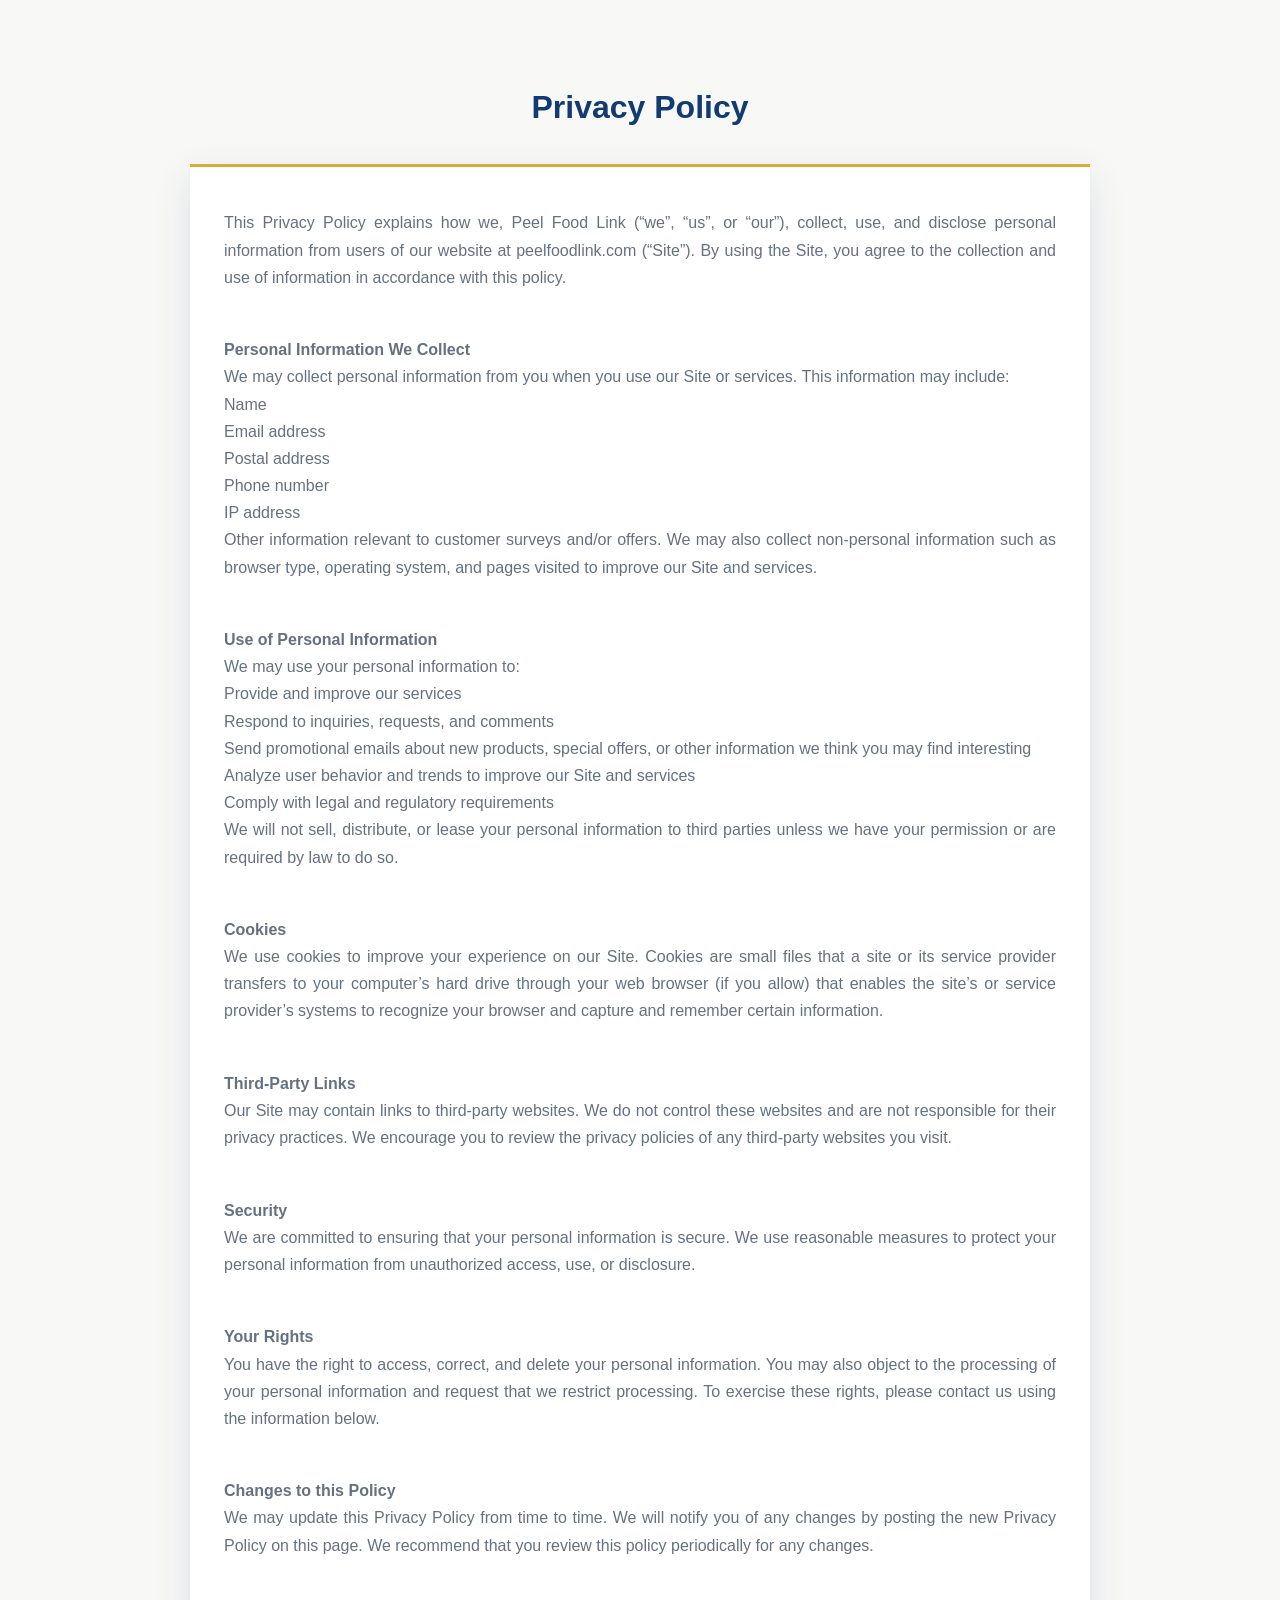
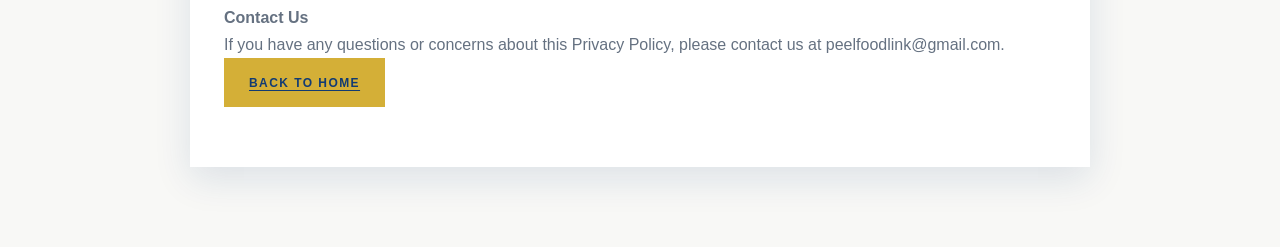
<file: privacy.html>
<!DOCTYPE html>
<html lang="en">
<head>
    <meta charset="UTF-8">
    <meta name="viewport" content="width=device-width, initial-scale=1.0">
    <title>Privacy Policy | Peel Food Link</title>
    <link rel="stylesheet" href="styles.css">
</head>
<body>
    <main class="privacy-page">
        <h1>Privacy Policy</h1>
        <div class="privacy-card">
        <p>
This Privacy Policy explains how we, Peel Food Link (“we”, “us”, or “our”), collect, use, and disclose personal information from users of our website at peelfoodlink.com (“Site”). By using the Site, you agree to the collection and use of information in accordance with this policy.
</p>
<p>
<br>
<strong>Personal Information We Collect</strong><br>
We may collect personal information from you when you use our Site or services. This information may include:<br>
Name<br>
Email address<br>
Postal address<br>
Phone number<br>
IP address<br>
Other information relevant to customer surveys and/or offers.
We may also collect non-personal information such as browser type, operating system, and pages visited to improve our Site and services.<br>
<br>
</p>
<p>
<strong>Use of Personal Information</strong><br>
We may use your personal information to:<br>
Provide and improve our services<br>
Respond to inquiries, requests, and comments<br>
Send promotional emails about new products, special offers, or other information we think you may find interesting<br>
Analyze user behavior and trends to improve our Site and services<br>
Comply with legal and regulatory requirements<br>
We will not sell, distribute, or lease your personal information to third parties unless we have your permission or are required by law to do so.<br>
</p>
<br>
<p>
<strong>Cookies</strong><br>
We use cookies to improve your experience on our Site. Cookies are small files that a site or its service provider transfers to your computer’s hard drive through your web browser (if you allow) that enables the site’s or service provider’s systems to recognize your browser and capture and remember certain information.<br>
</p>

<br>
<p>
<strong>Third-Party Links</strong><br>
Our Site may contain links to third-party websites. We do not control these websites and are not responsible for their privacy practices. We encourage you to review the privacy policies of any third-party websites you visit.
</p>

<br>
<p>
<strong>Security</strong><br>
We are committed to ensuring that your personal information is secure. We use reasonable measures to protect your personal information from unauthorized access, use, or disclosure.<br>
</p>
<br>

<p>
<strong>Your Rights</strong><br>
You have the right to access, correct, and delete your personal information. You may also object to the processing of your personal information and request that we restrict processing. To exercise these rights, please contact us using the information below.<br>
</p>

<br>
<p>
<strong>Changes to this Policy</strong><br>
We may update this Privacy Policy from time to time. We will notify you of any changes by posting the new Privacy Policy on this page. We recommend that you review this policy periodically for any changes.<br>
</p>

<br>
<p>
<strong>Contact Us</strong><br>
If you have any questions or concerns about this Privacy Policy, please contact us at peelfoodlink@gmail.com.<br>
        <a href="index.html" class="button button-primary">Back to home</a>
        </p>
        </div>
    </main>
</body>
</html>
</file>
<file: styles.css>
/* styles.css */

        :root {
            --blue: #123b73;
            --blue-dark: #0b2850;
            --blue-light: #eaf0f8;
            --gold: #d4af37;
            --gold-light: #f5e9bb;
            --white: #ffffff;
            --off-white: #f8f8f6;
            --text: #1d2733;
            --muted: #657181;
            --border: #e4e7eb;
        }

        * {
            margin: 0;
            padding: 0;
            box-sizing: border-box;
        }

        html {
            scroll-behavior: smooth;
        }

        body {
            font-family: "Helvetica Neue", Helvetica, Arial, sans-serif;
            color: var(--text);
            background: var(--white);
            line-height: 1.7;
        }

        a {
            color: inherit;
            text-decoration: none;
        }

        img {
            max-width: 100%;
            display: block;
        }

        /* =========================
           UNDER CONSTRUCTION BANNER
        ========================= */

        .construction-banner {
            background: var(--gold-light);
            color: var(--blue-dark);
            text-align: center;
            padding: 11px 20px;
            border-bottom: 1px solid #e5dcae;
            font-size: 13px;
            letter-spacing: .02em;
        }

        .construction-banner strong {
            color: var(--blue);
            font-weight: 700;
            margin-right: 8px;
        }

        .site-header {
            position: relative;
        }

        /* =========================
           NAVIGATION
        ========================= */

        .navbar {
            position: absolute;
            top: 45px;
            left: 0;
            width: 100%;
            z-index: 10;
            padding: 24px 5%;
        }

        .nav-inner {
            max-width: 1200px;
            margin: 0 auto;
            display: flex;
            align-items: center;
            justify-content: space-between;
        }

        .logo {
            display: flex;
            align-items: center;
            gap: 11px;
            color: var(--white);
            font-size: 18px;
            font-weight: 800;
            letter-spacing: .12em;
        }

        .logo-mark {
            width: 39px;
            height: 39px;
            border: 2px solid var(--gold);
            border-radius: 50%;
            display: grid;
            place-items: center;
            color: var(--gold);
            font-size: 12px;
            letter-spacing: 0;
        }

        .nav-links {
            display: flex;
            gap: 32px;
            align-items: center;
        }

        .nav-links a {
            color: rgba(255,255,255,.9);
            font-size: 12px;
            font-weight: 600;
            letter-spacing: .12em;
            text-transform: uppercase;
            transition: color .2s ease;
        }

        .nav-links a:hover {
            color: var(--gold);
        }

        .menu-button {
            display: none;
            border: 1px solid rgba(255,255,255,.5);
            background: transparent;
            color: white;
            width: 42px;
            height: 42px;
            border-radius: 50%;
            cursor: pointer;
            font-size: 20px;
        }

        /* =========================
           HERO
        ========================= */

        .hero {
            min-height: 720px;
            position: relative;
            display: flex;
            align-items: center;
            overflow: hidden;
            background:
                radial-gradient(circle at 78% 25%, rgba(212,175,55,.22), transparent 28%),
                linear-gradient(115deg, rgba(8,30,61,.98) 0%, rgba(18,59,115,.94) 52%, rgba(25,76,135,.82) 100%);
        }

        .hero::before {
            content: "";
            position: absolute;
            width: 620px;
            height: 620px;
            right: -190px;
            bottom: -280px;
            border: 1px solid rgba(212,175,55,.35);
            border-radius: 50%;
        }

        .hero::after {
            content: "";
            position: absolute;
            width: 390px;
            height: 390px;
            right: 40px;
            top: 145px;
            border: 1px solid rgba(255,255,255,.12);
            border-radius: 50%;
        }

        .hero-content {
    width: 100%;
    max-width: 1200px;
    margin: 0 auto;
    padding: 130px 5% 80px;
    position: relative;
    z-index: 2;
}

.hero-inner {
    display: grid;
    grid-template-columns: minmax(0, 1.2fr) minmax(260px, 0.8fr);
    align-items: center;
    gap: 36px;
}

.hero-copy {
    max-width: 720px;
}

.hero-visual {
    display: flex;
    justify-content: center;
    align-items: center;
    position: relative;
    transform: translateY(-40px);
}

.hero-logo-wrap {
    width: min(100%, 420px);
    aspect-ratio: 1;
    display: grid;
    place-items: center;
    border-radius: 50%;
    background: rgba(255,255,255,.05);
    border: 1px solid rgba(212,175,55,.38);
    box-shadow: 0 20px 60px rgba(4,17,37,.2);
    backdrop-filter: blur(3px);
}

.hero-logo-wrap img {
    width: 73%;
    height: 73%;
    object-fit: contain;
    filter: drop-shadow(0 15px 30px rgba(5, 19, 36, .28));
}

        .eyebrow {
            display: inline-flex;
            align-items: center;
            gap: 12px;
            color: var(--gold);
            font-size: 12px;
            font-weight: 700;
            letter-spacing: .2em;
            text-transform: uppercase;
            margin-bottom: 24px;
        }

        .eyebrow::before {
            content: "";
            width: 34px;
            height: 1px;
            background: var(--gold);
        }

        .hero h1 {
            color: var(--white);
            font-size: clamp(48px, 7vw, 88px);
            line-height: .98;
            font-weight: 300;
            letter-spacing: -.045em;
            margin-bottom: 28px;
        }

        .hero h1 strong {
            font-weight: 750;
        }

        .hero p {
            color: rgba(255,255,255,.82);
            font-size: 18px;
            max-width: 600px;
            margin-bottom: 38px;
        }

        .hero-buttons {
            display: flex;
            flex-wrap: wrap;
            gap: 14px;
        }

        .button {
            display: inline-flex;
            align-items: center;
            justify-content: center;
            min-height: 49px;
            padding: 0 25px;
            font-size: 12px;
            font-weight: 700;
            letter-spacing: .12em;
            text-transform: uppercase;
            transition: transform .2s ease, background .2s ease;
        }

        .button:hover {
            transform: translateY(-2px);
        }

        .button-primary {
            background: var(--gold);
            color: var(--blue-dark);
        }

        .button-primary:hover {
            background: #e2c45a;
        }

        .button-outline {
            border: 1px solid rgba(255,255,255,.55);
            color: var(--white);
        }

        .button-outline:hover {
            background: rgba(255,255,255,.1);
        }

        /* =========================
           INTRO / ABOUT
        ========================= */

        .intro {
            padding: 110px 5%;
            background: var(--white);
        }

        .section-grid {
            max-width: 1100px;
            margin: 0 auto;
            display: grid;
            grid-template-columns: .75fr 1.25fr;
            gap: 90px;
            align-items: center;
        }

        .section-label {
            color: var(--gold);
            font-size: 11px;
            font-weight: 800;
            letter-spacing: .2em;
            text-transform: uppercase;
            margin-bottom: 15px;
        }

        .intro h2,
        .section-heading h2 {
            color: var(--blue);
            font-size: clamp(34px, 4vw, 52px);
            line-height: 1.05;
            letter-spacing: -.035em;
            font-weight: 700;
        }

        .intro-text p {
            color: var(--muted);
            font-size: 16px;
            margin-bottom: 18px;
        }

        .gold-line {
            width: 50px;
            height: 3px;
            background: var(--gold);
            margin: 22px 0 28px;
        }

        /* =========================
           IMPACT STATS
        ========================= */

        .impact-stats {
            padding: 48px 5%;
            background: var(--off-white);
        }

        .impact-stats-inner {
            max-width: 1100px;
            margin: 0 auto;
            display: grid;
            grid-template-columns: repeat(3, minmax(0, 1fr));
        }

        .impact-stat {
            min-width: 0;
            padding: 4px 24px;
            display: flex;
            flex-direction: column;
            align-items: center;
            justify-content: center;
            text-align: center;
        }

        .impact-stat + .impact-stat {
            border-left: 1px solid var(--border);
        }

        .impact-stat-value {
            color: var(--blue);
            font-size: clamp(42px, 5vw, 66px);
            font-weight: 750;
            line-height: 1.1;
            letter-spacing: -.04em;
            transition: opacity .65s ease, transform .65s ease;
        }

        .impact-stat-label {
            color: var(--text);
            font-size: 15px;
            line-height: 1.4;
            text-transform: uppercase;
        }

        .impact-stats.is-animated .impact-stat-value {
            opacity: 0;
            transform: translateY(14px);
        }

        .impact-stats.is-visible .impact-stat-value {
            opacity: 1;
            transform: translateY(0);
        }

        .impact-stats.is-visible .impact-stat:nth-child(2) .impact-stat-value {
            transition-delay: .12s;
        }

        .impact-stats.is-visible .impact-stat:nth-child(3) .impact-stat-value {
            transition-delay: .24s;
        }

        /* =========================
           FEATURE SECTION
        ========================= */

        .features {
            background: var(--off-white);
            padding: 105px 5%;
        }

        .section-heading {
            max-width: 1100px;
            margin: 0 auto 55px;
            text-align: center;
        }

        .section-heading .gold-line {
            margin: 22px auto 0;
        }

        .feature-grid {
            max-width: 1100px;
            margin: 0 auto;
            display: grid;
            grid-template-columns: repeat(3, 1fr);
            gap: 20px;
        }

        .feature-card {
            background: var(--white);
            padding: 42px 34px;
            border-top: 3px solid var(--gold);
            min-height: 245px;
            box-shadow: 0 12px 35px rgba(18,59,115,.06);
            transition: transform .2s ease, box-shadow .2s ease;
        }

        .feature-card:hover {
            transform: translateY(-5px);
            box-shadow: 0 18px 45px rgba(18,59,115,.1);
        }

        .feature-number {
            color: var(--gold);
            font-size: 12px;
            font-weight: 800;
            letter-spacing: .15em;
            margin-bottom: 23px;
        }

        .feature-card h3 {
            color: var(--blue);
            font-size: 22px;
            margin-bottom: 13px;
        }

        .feature-card p {
            color: var(--muted);
            font-size: 14px;
        }

        /* =========================
           COMMUNITY CTA
        ========================= */

        .cta {
            padding: 105px 5%;
            background: var(--blue);
            position: relative;
            overflow: hidden;
        }

        .cta::before {
            content: "";
            position: absolute;
            width: 500px;
            height: 500px;
            border: 1px solid rgba(212,175,55,.22);
            border-radius: 50%;
            right: -200px;
            top: -260px;
        }

        .cta-inner {
            max-width: 900px;
            margin: 0 auto;
            text-align: center;
            position: relative;
        }

        .cta h2 {
            color: var(--white);
            font-size: clamp(34px, 5vw, 58px);
            line-height: 1.05;
            letter-spacing: -.04em;
            margin-bottom: 20px;
        }

        .cta p {
            color: rgba(255,255,255,.75);
            max-width: 650px;
            margin: 0 auto 32px;
            font-size: 16px;
        }

        .announcement-grid {
            max-width: 1000px;
            margin: 30px auto 0;
            display: grid;
            grid-template-columns: repeat(2, minmax(0, 1fr));
            gap: 24px;
            align-items: stretch;
        }

        .announcement-card {
            padding: 42px 34px;
            background: var(--white);
            border-top: 3px solid var(--gold);
            box-shadow: 0 12px 35px rgba(18,59,115,.12);
            text-align: center;
        }

        .announcement-card h3 {
            color: var(--blue);
            margin-bottom: 16px;
        }

        .announcement-card p {
            color: var(--muted);
            max-width: none;
            margin: 0 0 18px;
        }

        .privacy-page {
            padding: 80px 5%;
            background: var(--off-white);
        }

        .privacy-page h1 {
            color: var(--blue);
            margin-bottom: 30px;
            text-align: center;
        }

        .privacy-card {
            max-width: 900px;
            margin: 0 auto;
            padding: 42px 34px;
            background: var(--white);
            border-top: 3px solid var(--gold);
            box-shadow: 0 12px 35px rgba(18,59,115,.12);
            text-align: justify;
        }

        .privacy-card p {
            color: var(--muted);
            margin: 0 0 18px;
        }

        .privacy-card a {
            color: var(--blue);
            font-weight: 700;
            text-decoration: underline;
            text-underline-offset: 3px;
        }

        .privacy-card a:hover {
            color: var(--gold);
        }

        /* =========================
           RESOURCES
        ========================= */

        .resources {
            padding: 105px 5%;
            background: var(--off-white);
        }

        .resources-card {
            max-width: 760px;
            margin: 55px auto 0;
            padding: 42px 34px;
            background: var(--white);
            border-top: 3px solid var(--gold);
            box-shadow: 0 12px 35px rgba(18,59,115,.08);
            text-align: center;
        }

        .resources .feature-card .button {
            margin-top: 8px;
        }

        .resources-card p {
            color: var(--muted);
            margin-bottom: 22px;
        }

        .resources-card .button {
            margin-bottom: 20px;
        }

        .resources-card .resources-211 {
            margin: 0;
        }

        .resources-card a:not(.button) {
            color: var(--blue);
            font-weight: 700;
            text-decoration: underline;
            text-underline-offset: 3px;
        }

        .resources-card a:not(.button):hover {
            color: var(--gold);
        }

        /* =========================
           TESTIMONIALS
        ========================= */

        .testimonials {
            padding: 95px 5%;
            background: var(--white);
        }

        .testimonial-card {
            max-width: 860px;
            margin: 0 auto;
            padding: 42px 38px;
            display: grid;
            grid-template-columns: 120px minmax(0, 1fr);
            align-items: start;
            gap: 24px;
            background: var(--off-white);
            border-top: 3px solid var(--gold);
            box-shadow: 0 12px 35px rgba(18,59,115,.08);
        }

        .testimonial-image {
            width: 120px;
            height: 160px;
            object-fit: cover;
            border-radius: 4px;
        }

        .testimonial-card p {
            color: var(--muted);
            font-size: 17px;
            line-height: 1.8;
        }

        .testimonial-card footer {
            margin-top: 22px;
            padding: 0;
            background: transparent;
            color: var(--blue);
            font-size: 12px;
            font-weight: 700;
            letter-spacing: .08em;
            text-transform: uppercase;
        }

        /* =========================
           CONTACT
        ========================= */

        .contact {
            padding: 95px 5%;
            background: var(--white);
        }

        .contact-grid {
            max-width: 1000px;
            margin: 0 auto;
            display: grid;
            grid-template-columns: 1fr 1fr;
            gap: 65px;
            align-items: start;
        }

        .contact h2 {
            color: var(--blue);
            font-size: 42px;
            line-height: 1.05;
            margin-bottom: 20px;
        }

        .contact p {
            color: var(--muted);
            font-size: 15px;
        }

        .contact-details {
            border-left: 1px solid var(--border);
            padding-left: 45px;
        }

        .contact-item {
            margin-bottom: 25px;
        }

        .contact-item span {
            display: block;
            color: var(--gold);
            font-size: 10px;
            font-weight: 800;
            letter-spacing: .16em;
            text-transform: uppercase;
            margin-bottom: 5px;
        }

        .contact-item a {
            color: var(--blue);
            font-size: 17px;
            font-weight: 600;
        }

        .contact-item a:hover {
            color: var(--gold);
        }

        /* =========================
           FOOTER
        ========================= */

        footer {
            background: var(--blue-dark);
            color: rgba(255,255,255,.65);
            padding: 30px 5%;
        }

        .footer-inner {
            max-width: 1100px;
            margin: 0 auto;
            display: flex;
            justify-content: space-between;
            gap: 20px;
            align-items: center;
        }

        .footer-logo {
            color: var(--white);
            font-size: 13px;
            font-weight: 800;
            letter-spacing: .12em;
        }

        .footer-inner p {
            font-size: 11px;
        }

        /* =========================
           MOBILE
        ========================= */

        @media (max-width: 800px) {
            .navbar {
                top: 100%;
                padding: 18px 6%;
            }

            .nav-inner {
                gap: 16px;
            }

            .nav-links {
                display: none;
                position: absolute;
                top: 82px;
                left: 5%;
                right: 5%;
                background: var(--blue-dark);
                padding: 22px;
                flex-direction: column;
                gap: 18px;
                box-shadow: 0 15px 30px rgba(0,0,0,.2);
            }

            .nav-links.open {
                display: flex;
            }

            .menu-button {
                display: block;
            }

            .hero {
                min-height: 0;
            }

            .hero-content {
                padding: 135px 6% 56px;
            }

            .hero-inner {
                grid-template-columns: 1fr;
                gap: 12px;
                text-align: center;
            }

            .hero-copy {
                max-width: none;
            }

            .hero p {
                font-size: 16px;
                margin-left: auto;
                margin-right: auto;
            }

            .hero-buttons {
                justify-content: center;
            }

            .hero-visual {
                transform: none;
                order: -1;
            }

            .hero-logo-wrap {
                width: min(100%, 280px);
            }

            .section-grid,
            .contact-grid {
                grid-template-columns: 1fr;
                gap: 40px;
            }

            .intro,
            .impact-stats,
            .features,
            .cta,
            .testimonials,
            .contact {
                padding: 75px 6%;
            }

            .impact-stat {
                padding-right: 14px;
                padding-left: 14px;
            }

            .impact-stat-label {
                font-size: 13px;
            }

            .feature-grid {
                grid-template-columns: 1fr;
            }

            .feature-card {
                min-height: 0;
                padding: 32px 28px;
            }

            .announcement-grid {
                grid-template-columns: 1fr;
            }

            .announcement-card {
                padding: 34px 28px;
            }

            .privacy-card {
                padding: 34px 28px;
            }

            .resources-card {
                padding: 34px 28px;
            }

            .contact-details {
                border-left: 0;
                border-top: 1px solid var(--border);
                padding-left: 0;
                padding-top: 35px;
            }

            .footer-inner {
                flex-direction: column;
                text-align: center;
            }
        }

        @media (max-width: 600px) {
            .testimonial-card {
                padding: 34px 28px;
                grid-template-columns: 1fr;
                gap: 24px;
            }

            .testimonial-image {
                width: 150px;
                height: 200px;
                justify-self: center;
            }
        }

        @media (max-width: 480px) {
            .construction-banner {
                font-size: 12px;
                padding: 10px 15px;
            }

            .construction-banner strong {
                display: block;
                margin: 0 0 2px;
            }

            .logo {
                font-size: 14px;
                letter-spacing: .08em;
            }

            .logo-mark {
                width: 34px;
                height: 34px;
            }

            .navbar {
                padding-right: 5%;
                padding-left: 5%;
            }

            .menu-button {
                flex: 0 0 42px;
            }

            .hero-content {
                padding: 125px 6% 44px;
            }

            .hero h1 {
                font-size: clamp(40px, 12vw, 50px);
            }

            .hero-logo-wrap {
                width: min(68vw, 230px);
            }

            .intro,
            .impact-stats,
            .features,
            .cta,
            .contact {
                padding: 58px 6%;
            }

            .impact-stats-inner {
                grid-template-columns: 1fr;
            }

            .impact-stat {
                padding: 18px 0;
            }

            .impact-stat + .impact-stat {
                border-left: 0;
                border-top: 1px solid var(--border);
            }

            .impact-stat-value {
                font-size: 48px;
            }

            .section-grid,
            .contact-grid {
                gap: 28px;
            }

            .announcement-grid {
                margin-top: 22px;
            }

            .announcement-card {
                padding: 28px 20px;
            }

            .privacy-page {
                padding: 58px 6%;
            }

            .privacy-card {
                padding: 28px 20px;
            }

            .resources {
                padding: 58px 6%;
            }

            .resources-card {
                padding: 28px 20px;
            }

            .testimonials {
                padding: 58px 6%;
            }

            .testimonial-card {
                padding: 28px 20px;
            }

            .testimonial-card p {
                font-size: 15px;
            }

            .announcement-card p {
                overflow-wrap: anywhere;
            }

            .hero h1 {
                margin-bottom: 22px;
            }

            .impact-stats {
                padding-top: 38px;
                padding-bottom: 38px;
            }

            .hero-buttons {
                flex-direction: column;
                align-items: center;
                gap: 10px;
            }

            .hero-buttons .button {
                width: min(100%, 260px);
            }

            .contact-item a {
                font-size: 16px;
                overflow-wrap: anywhere;
            }
        }

        @media (prefers-reduced-motion: reduce) {
            .impact-stat-value {
                transition: none;
            }
        }
</file>
